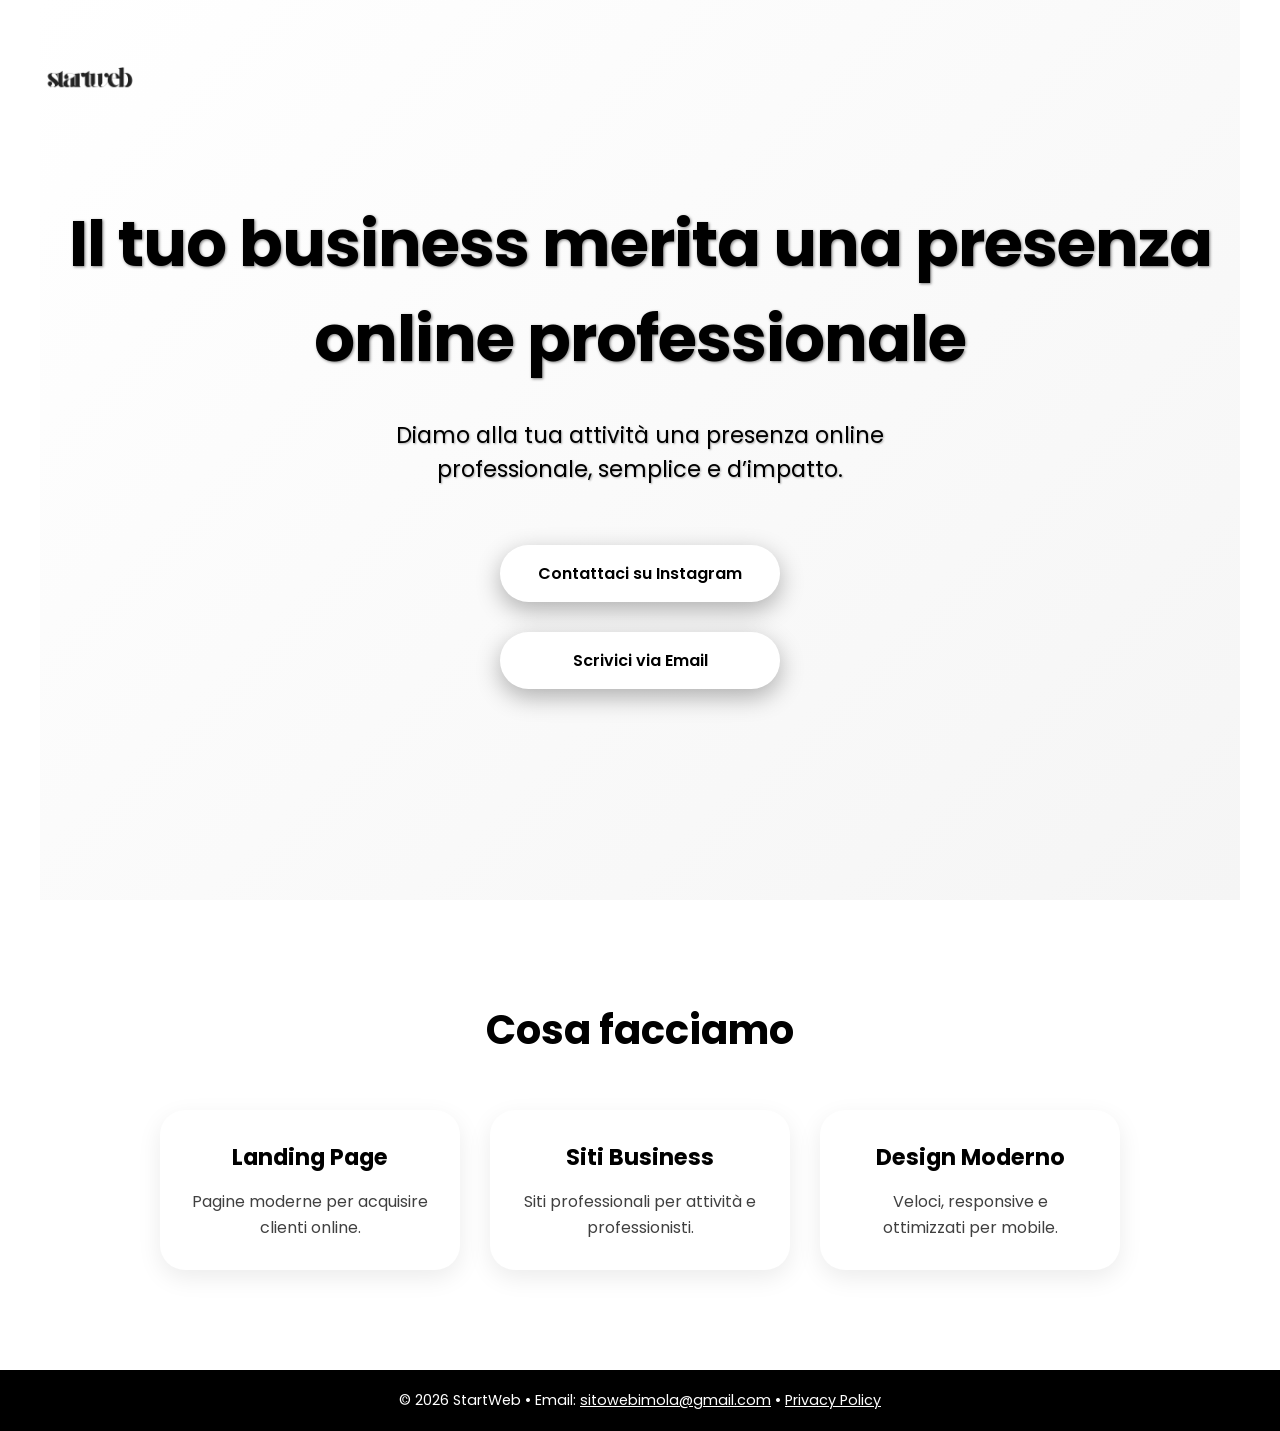
<file: index.html>
<!DOCTYPE html>
<html lang="it">
    <head>
            <meta charset="UTF-8">
            <meta name="viewport" content="width=device-width, initial-scale=1.0">
            <title>StartWeb</title>
            <link href="https://fonts.googleapis.com/css2?family=Poppins:wght@400;600;700&display=swap" rel="stylesheet">
            <link rel="stylesheet" href="style.css">
    </head>
    <body>
        <div class="navbar">
            <img src="logo.png" alt="StartWeb Logo">
        </div>
        <section class="hero">
            <h1>Il tuo business merita una presenza online professionale</h1>
            <p>Diamo alla tua attività una presenza online professionale, semplice e d’impatto.</p>
            <a href="https://instagram.com/_startweb_/" class="btn instagram-btn" target="_blank">
                Contattaci su Instagram
            </a>
            <a href="mailto:sitowebimola@gmail.com?subject=Richiesta%20sito%20web&body=Ciao,%20vorrei%20maggiori%20informazioni%20per%20un%20sito%20web" class="btn email-btn">
                Scrivici via Email
            </a>
        </section>
        <section class="services">
            <h2>Cosa facciamo</h2>
        <div class="service-boxes">
        <div class="box">
            <h3>Landing Page</h3>
            <p>Pagine moderne per acquisire clienti online.</p>
        </div>
        <div class="box">
            <h3>Siti Business</h3>
            <p>Siti professionali per attività e professionisti.</p>
        </div>
        <div class="box">
            <h3>Design Moderno</h3>
            <p>Veloci, responsive e ottimizzati per mobile.</p>
        </div>
        </div>
        </section>
        <footer class="footer">
            <p>© 2026 StartWeb • Email: <a href="mailto:sitowebimola@gmail.com">sitowebimola@gmail.com</a> • <a href="privacy.html">Privacy Policy</a></p>
        </footer>
    </body>
</html>
</file>
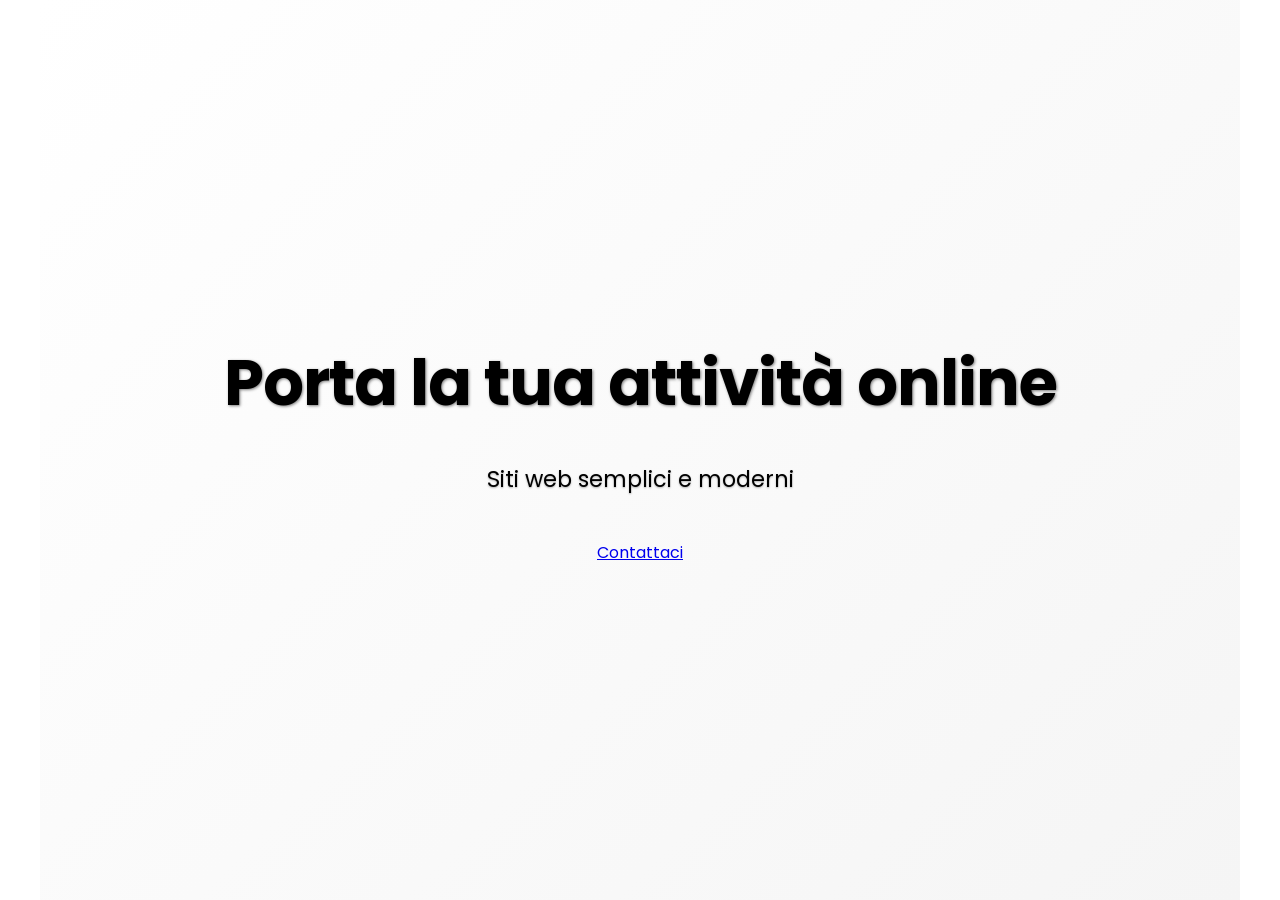
<file: pagina.html>
<!DOCTYPE html>
<html lang="it">
    <head>
            <meta charset="UTF-8">
            <meta name="viewport" content="width=device-width, initial-scale=1.0">
            <title>StartWeb</title>
            <link href="https://fonts.googleapis.com/css2?family=Poppins:wght@400;600;700&display=swap" rel="stylesheet">
            <link rel="stylesheet" href="style.css">
    </head>
    <body>
        <section class="hero">
            <h1>Porta la tua attività online</h1>
            <p>Siti web semplici e moderni</p>
            <a href="#" class="btn">Contattaci</a>
        </section>
    </body>
</html>
</file>
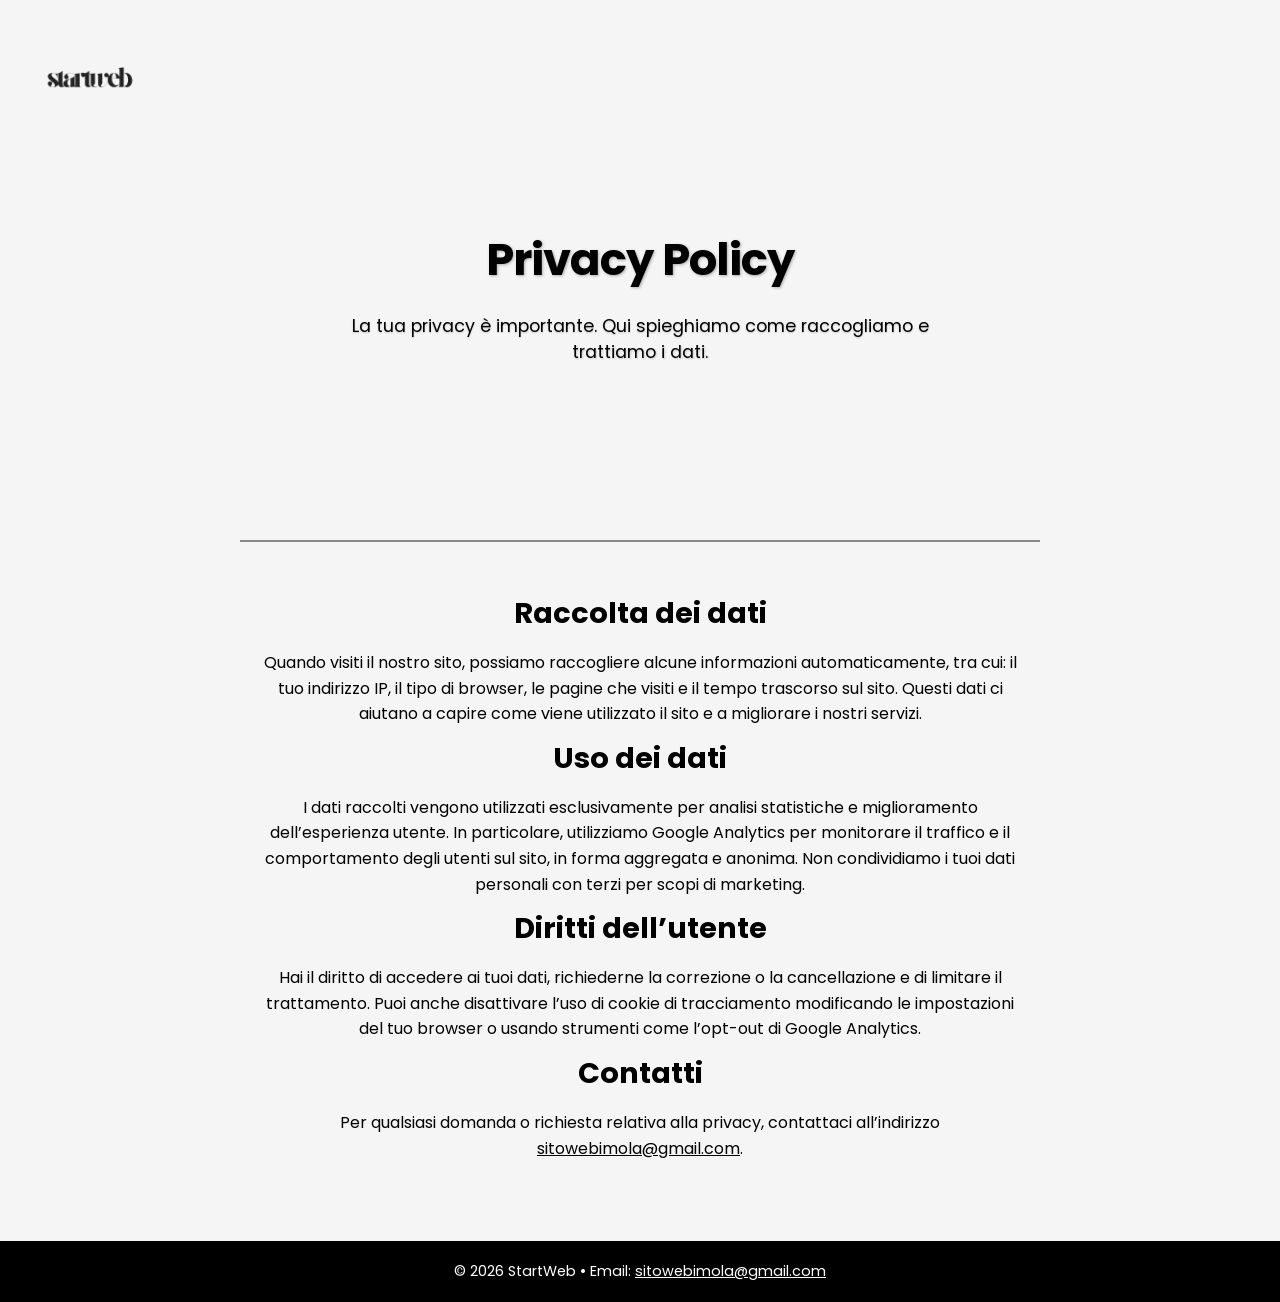
<file: privacy.html>
<!DOCTYPE html>
<html lang="it">
<head>
    <meta charset="UTF-8">
    <meta name="viewport" content="width=device-width, initial-scale=1.0">
    <title>Privacy Policy - StartWeb</title>
    <link href="https://fonts.googleapis.com/css2?family=Poppins:wght@400;600;700&display=swap" rel="stylesheet">
    <link rel="stylesheet" href="privacy.css">
</head>
<body class="privacy-page">
    <!-- Navbar con logo -->
    <div class="navbar">
        <img src="logo.png" alt="StartWeb Logo">
    </div>

    <!-- Hero privacy policy -->
    <section class="hero-privacy">
        <h1>Privacy Policy</h1>
        <p>La tua privacy è importante. Qui spieghiamo come raccogliamo e trattiamo i dati.</p>
    </section>

    <!-- Contenuto privacy -->
    <section class="privacy-container">
        <h2>Raccolta dei dati</h2>
        <p>Quando visiti il nostro sito, possiamo raccogliere alcune informazioni automaticamente, tra cui: il tuo indirizzo IP, il tipo di browser, le pagine che visiti e il tempo trascorso sul sito. Questi dati ci aiutano a capire come viene utilizzato il sito e a migliorare i nostri servizi.</p>

        <h2>Uso dei dati</h2>
        <p>I dati raccolti vengono utilizzati esclusivamente per analisi statistiche e miglioramento dell’esperienza utente. In particolare, utilizziamo Google Analytics per monitorare il traffico e il comportamento degli utenti sul sito, in forma aggregata e anonima. Non condividiamo i tuoi dati personali con terzi per scopi di marketing.</p>

        <h2>Diritti dell’utente</h2>
        <p>Hai il diritto di accedere ai tuoi dati, richiederne la correzione o la cancellazione e di limitare il trattamento. Puoi anche disattivare l’uso di cookie di tracciamento modificando le impostazioni del tuo browser o usando strumenti come l’opt-out di Google Analytics.</p>

        <h2>Contatti</h2>
        <p>Per qualsiasi domanda o richiesta relativa alla privacy, contattaci all’indirizzo <a href="mailto:sitowebimola@gmail.com">sitowebimola@gmail.com</a>.</p>
    </section>

    <!-- Footer -->
    <footer class="footer">
        <p>© 2026 StartWeb • Email: <a href="mailto:sitowebimola@gmail.com">sitowebimola@gmail.com</a></p>
    </footer>
</body>
</html>
</file>
<file: style.css>
/* =======================
   RESET BASE
======================= */
html {
    scroll-behavior: smooth;
}

* {
    margin: 0;
    padding: 0;
    box-sizing: border-box;
    font-family: 'Poppins', Arial, sans-serif;
}

body {
    font-family: 'Poppins', Arial, sans-serif;
}

/* =======================
   NAVBAR CON LOGO
======================= */
.navbar {
    position: absolute;
    top: 20px;
    left: 30px;
}

.navbar img {
    height: 120px;
    animation: fadeUp 0.8s ease forwards;
}

/* =======================
   HERO
======================= */
.hero {
    min-height: 100vh; /* occupa tutto lo schermo */
    max-width: 1200px;
    margin: 0 auto;
    display: flex;
    flex-direction: column;
    justify-content: center;
    align-items: center;
    text-align: center;
    padding: 0 20px; /* piccolo padding su mobile */
    background: linear-gradient(135deg, #ffffff, #f5f5f5);
}

.hero h1 {
    font-size: 4em;
    margin-bottom: 0.5em;
    letter-spacing: -1px;
    text-shadow: 1px 1px 3px rgba(0,0,0,0.5);
    opacity: 0;
    transform: translateY(20px);
    animation: fadeUp 0.8s ease forwards;
}

.hero p {
    font-size: 1.4em;
    margin-bottom: 2em;
    max-width: 500px;
    opacity: 0.85;
    text-shadow: 0.5px 0.5px 2px rgba(0,0,0,0.3);
    opacity: 0;
    transform: translateY(20px);
    animation: fadeUp 0.8s ease forwards;
    animation-delay: 0.2s;
}

/* =======================
   BOTTONI VERTICALI
======================= */
/* BOTTONI VERTICALI UNIFICATI */
.instagram-btn,
.email-btn {
    display: block;
    width: 280px;      /* larghezza fissa */
    text-align: center;
    padding: 1em 0;
    border-radius: 50px;
    font-weight: 600;
    color: black;
    background-color: white;
    text-decoration: none;
    box-shadow: 0 8px 25px rgba(0,0,0,0.3);
    transition: all 0.25s ease;
    transform: scale(1);
    margin: 15px 0;    /* aumenta spazio verticale tra i bottoni */
}

/* Hover sul bottone attivo: cresce e resta bianco */
.instagram-btn:hover,
.email-btn:hover {
    transform: translateY(-2px) scale(1.05); /* aumenta dimensione */
    background-color: white;
    box-shadow: 0 12px 30px rgba(0,0,0,0.4);
}

/* Bottone fratello diventa grigio */
.instagram-btn:hover + .email-btn,
.email-btn:hover + .instagram-btn {
    background-color: #f0f0f0;
}

/* =======================
   ANIMAZIONE BOTTONI
======================= */
.hero .instagram-btn,
.hero .email-btn {
    opacity: 0;
    transform: translateY(20px) scale(1);
    animation: fadeUp 0.8s ease forwards;
}

.hero .instagram-btn {
    animation-delay: 0.4s;
}

.hero .email-btn {
    animation-delay: 0.5s;
}

/* =======================
   SEZIONE SERVIZI
======================= */
.services {
    padding: 100px 20px;
    text-align: center;
}

.services h2 {
    font-size: 2.5em;
    margin-bottom: 50px;
}

.service-boxes {
    display: flex;
    justify-content: center;
    gap: 30px;
    flex-wrap: wrap;
}

.box {
    width: 300px;
    padding: 30px;
    border-radius: 25px;
    background-color: white;
    box-shadow: 0 8px 25px rgba(0,0,0,0.08);
    transition: all 0.25s ease;
}

.box:hover {
    transform: translateY(-5px);
    box-shadow: 0 12px 30px rgba(0,0,0,0.12);
}

.box h3 {
    font-size: 1.4em;
    margin-bottom: 15px;
}

.box p {
    opacity: 0.75;
    line-height: 1.6;
}

/* =======================
   FOOTER
======================= */
.footer {
    text-align: center;
    padding: 20px 10px;
    background-color: #000; /* mantiene il tema scuro */
    color: #fff;
    font-size: 0.9em;
}

.footer a {
    color: #fff;
    text-decoration: underline;
    transition: color 0.2s ease;
}

.footer a:hover {
    color: #ddd;
}

/* =======================
   ANIMAZIONI
======================= */
@keyframes fadeUp {
    to {
        opacity: 1;
        transform: translateY(0);
    }
}

/* =======================
   RESPONSIVE
======================= */
@media (max-width: 600px) {
    .navbar {
    left: 50%;
    transform: translateX(-50%);
    }
    .navbar img {
    height: 120px;
    }
    .hero {
    padding-top: 80px;
    }
    .hero h1 {
        font-size: 2.2em;
    }
    .hero p {
        font-size: 1em;
        max-width: 90%;
    }
    .btn {
        width: 90%;         /* occupano quasi tutta la larghezza del telefono */
        padding: 0.8em 0;   /* solo padding verticale */
        font-size: 1em;
    }
    .navbar img {
        height: 80px;       /* logo più piccolo su mobile */
    }
    .instagram-btn,
    .email-btn {
        margin: 20px 0;
    }
    .services h2 {
    font-size: 2em;
    }
    .box {
    width: 100%;
    max-width: 320px;
    }
}
</file>
<file: privacy.css>
/* =======================
   RESET BASE
======================= */
html {
    scroll-behavior: smooth;
}

* {
    margin: 0;
    padding: 0;
    box-sizing: border-box;
    font-family: 'Poppins', Arial, sans-serif;
}

body {
    font-family: 'Poppins', Arial, sans-serif;
    background: #f5f5f5; /* sfondo uniforme */
    color: #000;
}

/* =======================
   NAVBAR CON LOGO
======================= */
.navbar {
    position: absolute;
    top: 20px;
    left: 30px; /* logo a sinistra su desktop */
}

.navbar img {
    height: 120px;
    animation: fadeUp 0.8s ease forwards;
}

/* =======================
   HERO PRIVACY
======================= */
.hero-privacy {
    min-height: 60vh; /* altezza hero ridotta */
    display: flex;
    flex-direction: column;
    justify-content: center;
    align-items: center;
    text-align: center;
    padding: 100px 20px 50px; /* distanza dal logo */
    background: #f5f5f5;
}

.hero-privacy h1 {
    font-size: 2.8em;
    margin-bottom: 20px;
    letter-spacing: -1px;
    text-shadow: 1px 1px 3px rgba(0,0,0,0.3);
    opacity: 0;
    transform: translateY(20px);
    animation: fadeUp 0.8s ease forwards;
}

.hero-privacy p {
    font-size: 1.1em;
    max-width: 600px;
    margin-bottom: 0;
    opacity: 0.85;
    text-shadow: 0.5px 0.5px 2px rgba(0,0,0,0.2);
    opacity: 0;
    transform: translateY(20px);
    animation: fadeUp 0.8s ease forwards;
    animation-delay: 0.2s;
}

/* Divisorio tra Hero e Privacy Container */
.hero-privacy + .privacy-container {
    border-top: 2px solid #888; /* linea sottile grigia */
    padding-top: 50px;           /* distanza dal divisorio */
}

/* =======================
   CONTENUTO PRIVACY
======================= */
.privacy-container {
    max-width: 800px;
    margin: 0 auto 50px;
    padding: 20px;
    text-align: center;
}

.privacy-container h2 {
    font-size: 1.8em;
    margin-bottom: 15px;
}

.privacy-container p,
.privacy-container li {
    font-size: 1em;
    line-height: 1.6;
    margin-bottom: 10px;
    text-align: center;
}

.privacy-container ul {
    list-style: disc;
    padding-left: 20px;
}

.privacy-container a {
    color: #000;
    text-decoration: underline;
    transition: color 0.2s ease;
}

.privacy-container a:hover {
    color: #555;
}

/* =======================
   FOOTER
======================= */
.footer {
    text-align: center;
    padding: 20px 10px;
    background-color: #000;
    color: #fff;
    font-size: 0.9em;
}

.footer a {
    color: #fff;
    text-decoration: underline;
    transition: color 0.2s ease;
}

.footer a:hover {
    color: #ddd;
}

/* =======================
   ANIMAZIONI
======================= */
@keyframes fadeUp {
    to {
        opacity: 1;
        transform: translateY(0);
    }
}

/* =======================
   RESPONSIVE
======================= */
@media (max-width: 600px) {
    .navbar {
        left: 50%;
        transform: translateX(-50%);
    }
    .navbar img {
        height: 100px; /* logo più grande su mobile */
    }
    .hero-privacy {
        padding-top: 140px;
    }
    .hero-privacy h1 {
        font-size: 2em;
    }
    .hero-privacy p {
        font-size: 0.95em;
        max-width: 90%;
    }
    .privacy-container {
        padding: 15px;
    }
    .privacy-container h2 {
        font-size: 1.5em;
    }
}
</file>
